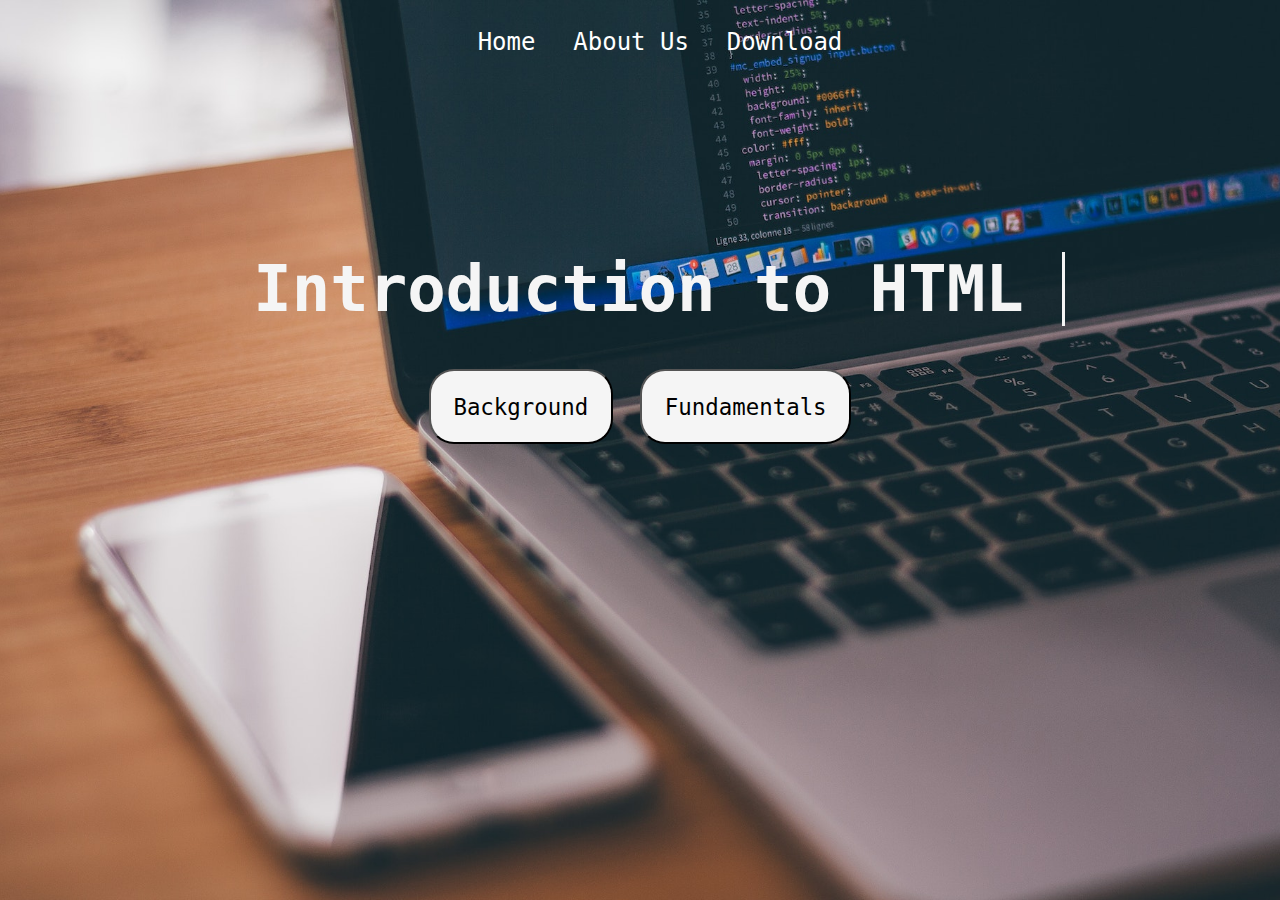
<file: index.html>
<!DOCTYPE html>
<html lang="en">
<head>
    <meta charset="UTF-8">
    <meta http-equiv="X-UA-Compatible" content="IE=edge">
    <meta name="viewport" content="width=device-width, initial-scale=1.0">
    <title>Introduction to HTML</title>
    <link rel="stylesheet" href="css/styles1.css">
</head>
<body>
    <nav>
        <ul class="navlinks">
            <li><a href="index.html">Home</a></li>
            <li><a href="./html/aboutus.html">About Us</a></li>
            <li><a href="#" download="HTML5NotesForProfessionals.pdf">Download</a></li>
        </ul>
    </nav>

    <div class="wrapper">
        <h1 class="anim">Introduction to HTML</h1>
    </div>
    
    <form action="./html/background.html">
        <button>Background</button>
    </form>
      
    <form action="./html/fundamental.html">
        <button>Fundamentals</button>
    </form>      
</body>
</html>
</file>
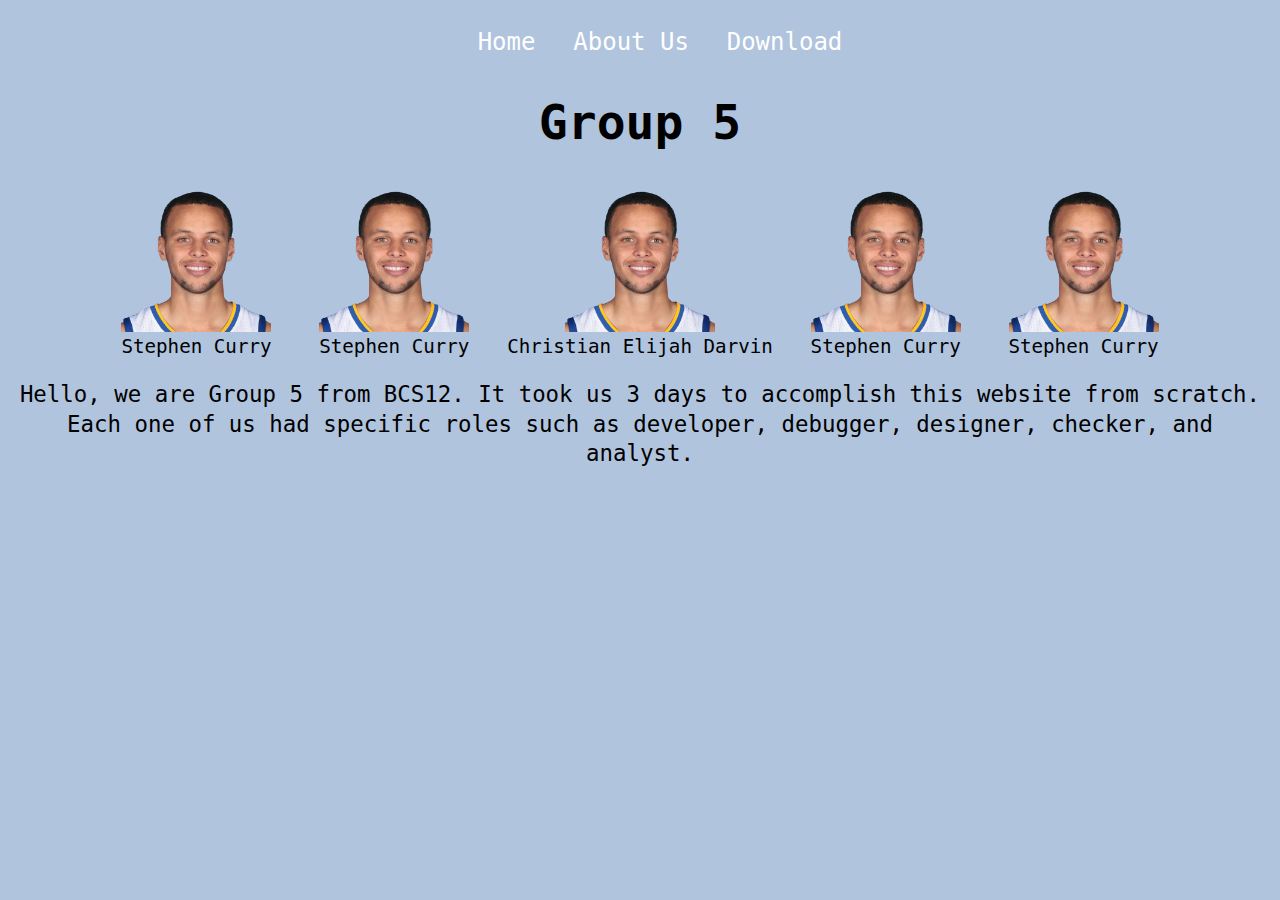
<file: html/aboutus.html>
<!DOCTYPE html>
<html lang="en">
<head>
    <meta charset="UTF-8">
    <meta http-equiv="X-UA-Compatible" content="IE=edge">
    <meta name="viewport" content="width=device-width, initial-scale=1.0">
    <title>About Us</title>
    <link rel="stylesheet" href="../css/style9.css">
</head>
<body>

    <nav>
        <ul class="navlinks">
            <li><a href="../index.html">Home</a></li>
            <li><a href="../html/aboutus.html">About Us</a></li>
            <li><a href="#" download="HTML5NotesForProfessionals.pdf">Download</a></li>
        </ul>
    </nav>    

    <h1>Group 5</h1>

    <figure>
        <img src="../images/steph-removebg-preview.png" alt="" width="150">
        <figcaption>Stephen Curry</figcaption>
    </figure>

    <figure>
        <img src="../images/steph-removebg-preview.png" alt="" width="150">
        <figcaption>Stephen Curry</figcaption>
    </figure>

    <figure>
        <img src="../images/steph-removebg-preview.png" alt="" width="150">
        <figcaption>Christian Elijah Darvin</figcaption>
    </figure>

    <figure>
        <img src="../images/steph-removebg-preview.png" alt="" width="150">
        <figcaption>Stephen Curry</figcaption>
    </figure>

    <figure>
        <img src="../images/steph-removebg-preview.png" alt="" width="150">
        <figcaption>Stephen Curry</figcaption>
    </figure>

    <p>Hello, we are Group 5 from BCS12. It took us 3 days to accomplish this website from scratch. Each one of us had specific roles such as developer, debugger, designer, checker, and analyst.</p>
</body>
</html>
</file>
<file: css/styles1.css>
h1{
    margin-top: 14.5%;
    font-size: 4rem;
    color: whitesmoke;
}

button{
    background-color: whitesmoke;
    padding: 1.4rem;
    margin: 0 10px 0 10px;
    font-size: 1.4rem;
    border-radius: 25px;
    cursor: pointer;
    font-family: monospace;    
                                                   
}

body{
    
    height: 100%;
    background: url(../images/pexels-negative-space-48606.jpg) no-repeat center center fixed;
    background-size: cover;
    font-family: monospace;
    text-align: center;
}

a{
    text-decoration: none;
    color: inherit;
    
}

button:hover{
    background-color: lightgray;
    transition: all 0.3s ease 0s;
}

.navlinks{
    list-style-type: none;
    text-align: center;
}
.navlinks li{
    display: inline-block;
    color: white;
    margin-left: 15px;
    margin-right: 15px;
    margin-top: 15px;
    
   
}

.navlinks li a{
    transition: all 0.3s ease 0s;

}

.navlinks li a:hover{
    color: lightgray;
}

li{
    font-size: 1.5rem;
}

form{
    display: inline-block;
}

.anim{
    width: 22ch;
    animation: typing 3s steps(22), blink .5s step-end infinite alternate;
    white-space: nowrap;
    overflow: hidden;
    border-right: 3px solid;
    font-family: monospace;
}


.wrapper{
    place-items: center;
    display: grid;            
}
@keyframes typing {
    from{
        width: 0;
    }
}

@keyframes blink{
    50%{
        border-color: transparent;
    }
}
</file>
<file: css/style9.css>
body{
    text-align: center;
    font-family: monospace;
    background-color: lightsteelblue;
}

h1{
    font-size: 3rem;
    margin-top: 3%;
}
img{
    margin-left: 10px;
    margin-right: 10px;
}
figure{
    display: inline-block;
    margin: 0%;
    margin-right: 10px;
    margin-left: 10px;
}

.navlinks{
        list-style-type: none;
        text-align: center;
    }
    .navlinks li{
        display: inline-block;
        color: white;
        margin-left: 15px;
        margin-right: 15px;
        margin-top: 15px;
       
    }

    .navlinks li a{
        transition: all 0.3s ease 0s;
        
    }

    .navlinks li a:hover{
        color: lightgray;
    }
    
    li{
        font-size: 1.5rem;
    }
    a{
        text-decoration: none;
        color: inherit;
    }
    figcaption{
        font-size: 1.2rem;
    }

    p{
        font-size: 1.4rem;
        line-height: 1.3;
    }
</file>
